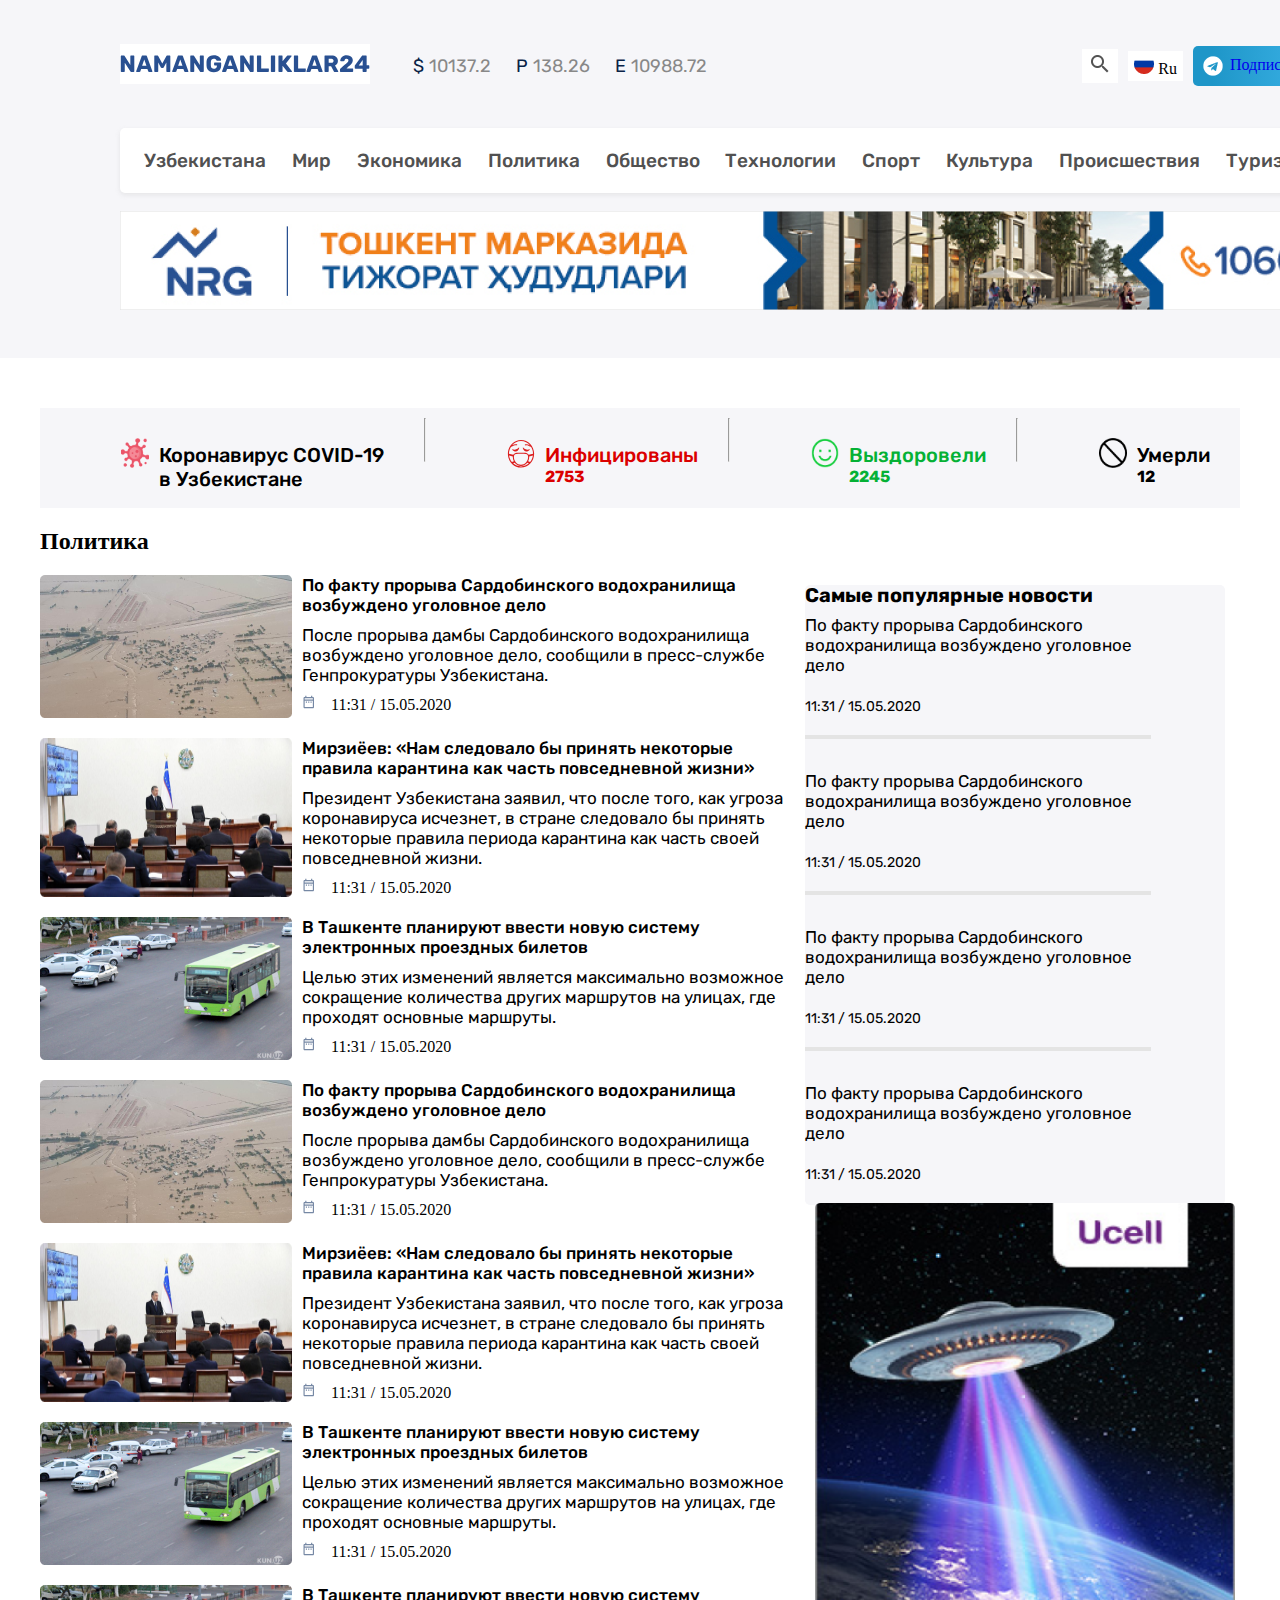
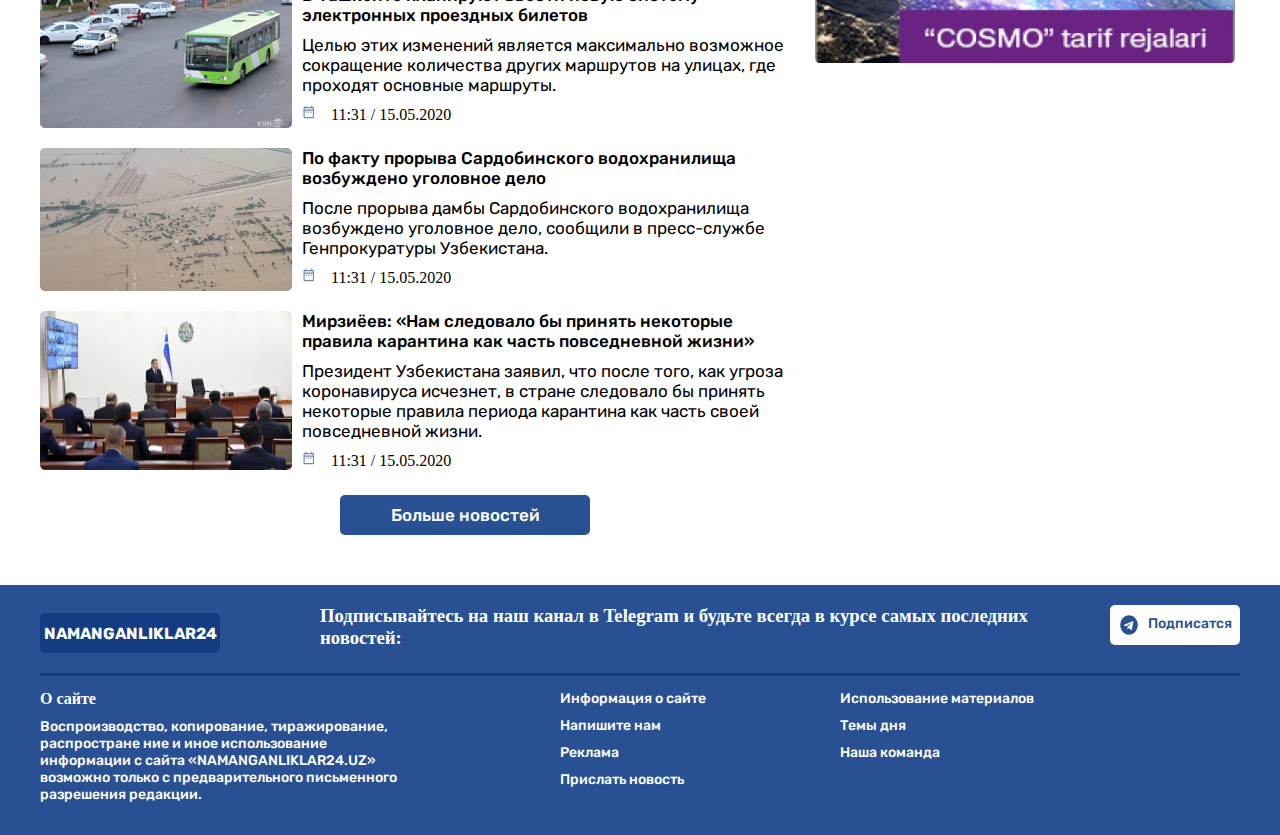
<file: pages/Namanganliklar2-list.html>
<!DOCTYPE html>
<html lang="en">
  <head>
    <meta charset="UTF-8" />
    <meta http-equiv="X-UA-Compatible" content="IE=edge" />
    <meta name="viewport" content="width=device-width, initial-scale=1.0" />
    <link rel="preconnect" href="https://fonts.googleapis.com" />
    <link rel="preconnect" href="https://fonts.gstatic.com" crossorigin />
    <link
      href="https://fonts.googleapis.com/css2?family=Rubik:wght@400;500&display=swap"
      rel="stylesheet"
    />
    <link rel="stylesheet" href="../css/Namanganliklar2-list.css" />
    <title>List</title>
  </head>
  <body>
    <header class="header">
      <div class="container">
        <div class="header-top">
          <ul class="currency-list">
            <li>
              <img class="logo" src="../images/logo.svg" alt="namanganliklar" />
            </li>
            <li class="currency-item">
              <p>$</p>
              10137.2
            </li>
            <li class="currency-item">
              <p>P</p>
              138.26
            </li>
            <li class="currency-item">
              <p>E</p>
              10988.72
            </li>
          </ul>
          <div class="buttons">
            <div class="search">
              <img src="../images/lupa.png" alt="lupa" />
            </div>
            <div class="language">
              <img src="../images/flag.png" alt="language icons" />
              Ru
            </div>
            <div class="btn">
              <img src="../images/Telegram.png" alt="telegram" />
              <span>
                <a href="../pages/Namanganliklar4-list.html" target="_blank">
                  Подписатся
                </a></span
              >
            </div>
          </div>
        </div>
        <navbar class="navbar">
          <div class="navbar-list">
            <a class="navbar-item" href="../pages/index.html" target="_blank"
              >Узбекистана</a
            >
            <a
              class="navbar-item"
              href="../pages/Namanganliklar3-list.html"
              target="_blank"
              >Мир</a
            >
            <a
              class="navbar-item"
              href="../pages/Namanganliklar4-list.html"
              target="_blank"
              >Экономика</a
            >
            <a class="navbar-item" href="" target="_blank">Политика</a>
            <a class="navbar-item">Общество</a>
            <a class="navbar-item">Технологии</a>
            <a class="navbar-item">Спорт</a>
            <a class="navbar-item">Культура</a>
            <a class="navbar-item">Происшествия</a>
            <a class="navbar-item">Туризм</a>
          </div>
        </navbar>
        <div class="header-banner">
          <img src="../images/nrg-banner.png" alt="Toshkent banner" />
        </div>
      </div>
    </header>
    <div class="container">
      <div class="information">
        <div class="inf-table">
          <img class="inf-img" src="../images/virus.png" alt="virus" />
          <div class="information-text-1">
            <p>Коронавирус COVID-19 в Узбекистане</p>
          </div>
        </div>
        <hr />
        <div class="inf-table">
          <img class="inf-img" src="../images/mask.svg" alt="mask" />
          <div class="information-text-2">
            <p>Инфицированы</p>
            <strong>2753</strong>
          </div>
        </div>
        <hr />
        <div class="inf-table">
          <img class="inf-img" src="../images/cil_smile.png" alt="cil_smile" />
          <div class="information-text-3">
            <p>Выздоровели</p>
            <strong>2245</strong>
          </div>
        </div>
        <hr />
        <div class="inf-table">
          <img class="inf-img" src="../images/circle.png" alt="circleclass " />
          <div class="information-text-4">
            <p>Умерли</p>
            <strong>12</strong>
          </div>
        </div>
      </div>
    </div>
    <div class="container">
      <div class="paragraph">
        <h2>Политика</h2>
      </div>
    </div>

    <div class="container">
      <div class="main">
        <div class="main-table">
          <div class="main-img">
            <img src="../images/sard.png" alt="sardoba" />
            <div class="main-img-title">
              <h2>
                По факту прорыва Сардобинского водохранилища возбуждено
                уголовное дело
              </h2>
              <p>
                После прорыва дамбы Сардобинского водохранилища возбуждено
                уголовное дело, сообщили в пресс-службе Генпрокуратуры
                Узбекистана.
              </p>
              <span>
                <img
                  src="../images/calendar.svg"
                  alt="calendar"
                  width="15"
                  height="15"
                />
                11:31 / 15.05.2020
              </span>
            </div>
          </div>

          <div class="main-img">
            <img src="../images/meeting.png" alt="meeting" />
            <div class="main-img-title">
              <h2>
                Мирзиёев: «Нам следовало бы принять некоторые правила карантина
                как часть повседневной жизни»
              </h2>
              <p>
                Президент Узбекистана заявил, что после того, как угроза
                коронавируса исчезнет, в стране следовало бы принять некоторые
                правила периода карантина как часть своей повседневной жизни.
              </p>
              <span>
                <img
                  src="../images/calendar.svg"
                  alt="calendar"
                  width="15"
                  height="15"
                />
                11:31 / 15.05.2020
              </span>
            </div>
          </div>

          <div class="main-img">
            <img src="../images/bus.png" alt="bus" />
            <div class="main-img-title">
              <h2>
                B Ташкенте планируют ввести новую систему электронных проездных
                билетов
              </h2>
              <p>
                Целью этих изменений является максимально возможное сокращение
                количества других маршрутов на улицах, где проходят основные
                маршруты.
              </p>
              <span>
                <img
                  src="../images/calendar.svg"
                  alt="calendar"
                  width="15"
                  height="15"
                />
                11:31 / 15.05.2020
              </span>
            </div>
          </div>
          <div class="main-img">
            <img src="../images/sard.png" alt="sardoba" />
            <div class="main-img-title">
              <h2>
                По факту прорыва Сардобинского водохранилища возбуждено
                уголовное дело
              </h2>
              <p>
                После прорыва дамбы Сардобинского водохранилища возбуждено
                уголовное дело, сообщили в пресс-службе Генпрокуратуры
                Узбекистана.
              </p>
              <span>
                <img
                  src="../images/calendar.svg"
                  alt="calendar"
                  width="15"
                  height="15"
                />
                11:31 / 15.05.2020
              </span>
            </div>
          </div>
          <div class="main-img">
            <img src="../images/meeting.png" alt="meeting" />
            <div class="main-img-title">
              <h2>
                Мирзиёев: «Нам следовало бы принять некоторые правила карантина
                как часть повседневной жизни»
              </h2>
              <p>
                Президент Узбекистана заявил, что после того, как угроза
                коронавируса исчезнет, в стране следовало бы принять некоторые
                правила периода карантина как часть своей повседневной жизни.
              </p>
              <span>
                <img
                  src="../images/calendar.svg"
                  alt="calendar"
                  width="15"
                  height="15"
                />
                11:31 / 15.05.2020
              </span>
            </div>
          </div>
          <div class="main-img">
            <img src="../images/bus.png" alt="bus" />
            <div class="main-img-title">
              <h2>
                B Ташкенте планируют ввести новую систему электронных проездных
                билетов
              </h2>
              <p>
                Целью этих изменений является максимально возможное сокращение
                количества других маршрутов на улицах, где проходят основные
                маршруты.
              </p>
              <span>
                <img
                  src="../images/calendar.svg"
                  alt="calendar"
                  width="15"
                  height="15"
                />
                11:31 / 15.05.2020
              </span>
            </div>
          </div>

          <div class="main-img">
            <img src="../images/bus.png" alt="bus" />
            <div class="main-img-title">
              <h2>
                B Ташкенте планируют ввести новую систему электронных проездных
                билетов
              </h2>
              <p>
                Целью этих изменений является максимально возможное сокращение
                количества других маршрутов на улицах, где проходят основные
                маршруты.
              </p>
              <span>
                <img
                  src="../images/calendar.svg"
                  alt="calendar"
                  width="15"
                  height="15"
                />
                11:31 / 15.05.2020
              </span>
            </div>
          </div>

          <div class="main-img">
            <img src="../images/sard.png" alt="sardoba" />
            <div class="main-img-title">
              <h2>
                По факту прорыва Сардобинского водохранилища возбуждено
                уголовное дело
              </h2>
              <p>
                После прорыва дамбы Сардобинского водохранилища возбуждено
                уголовное дело, сообщили в пресс-службе Генпрокуратуры
                Узбекистана.
              </p>
              <span>
                <img
                  src="../images/calendar.svg"
                  alt="calendar"
                  width="15"
                  height="15"
                />
                11:31 / 15.05.2020
              </span>
            </div>
          </div>

          <div class="main-img">
            <img src="../images/meeting.png" alt="meeting" />
            <div class="main-img-title">
              <h2>
                Мирзиёев: «Нам следовало бы принять некоторые правила карантина
                как часть повседневной жизни»
              </h2>
              <p>
                Президент Узбекистана заявил, что после того, как угроза
                коронавируса исчезнет, в стране следовало бы принять некоторые
                правила периода карантина как часть своей повседневной жизни.
              </p>
              <span>
                <img
                  src="../images/calendar.svg"
                  alt="calendar"
                  width="15"
                  height="15"
                />
                11:31 / 15.05.2020
              </span>
            </div>
          </div>

          <a class="news" href="Больше новостей">Больше новостей</a>
        </div>
        <div class="main-article">
          <div class="main-article-text">
            <h3 id="новости">Caмыe популярные новости</h3>
            <p>
              По факту прорыва Сардобинского водохранилища возбуждено уголовное
              дело
            </p>
            <span>11:31 / 15.05.2020</span>
            <img src="../images/Rectangle 27.png" alt="line" />
            <p>
              По факту прорыва Сардобинского водохранилища возбуждено уголовное
              дело
            </p>
            <span>11:31 / 15.05.2020</span>
            <img src="../images/Rectangle 27.png" alt="line" />
            <p>
              По факту прорыва Сардобинского водохранилища возбуждено уголовное
              дело
            </p>
            <span>11:31 / 15.05.2020</span>
            <img src="../images/Rectangle 27.png" alt="line" />
            <p>
              По факту прорыва Сардобинского водохранилища возбуждено уголовное
              дело
            </p>
            <span>11:31 / 15.05.2020</span>
            <img
              class="ucell"
              src="../images/Ucell.png"
              alt=""
              width="420"
              height="460"
            />
          </div>
        </div>
      </div>
    </div>
    <div class="footor">
      <div class="container">
        <div class="footor-header">
          <a class="footor-img">
            <span>NAMANGANLIKLAR24</span>
          </a>
          <h3>
            Подписывайтесь на наш канал в Telegram и будьте всегда в курсе самых
            последних новостей:
          </h3>

          <a class="podpisatsiya">
            <img src="../images/black_telegram.png" alt="telegram" />
            <p>Подписатся</p>
          </a>
        </div>
        <img class="footor-line" src="../images/line footor.png" alt="" />
        <div class="footor-div">
          <div class="footor-div-text-1">
            <h4>O сайте</h4>
            <p>
              Воспроизводство, копирование, тиражирование, распростране ние и
              иное использование информации c сайта «NAMANGANLIKLAR24.UZ»
              возможно только c предварительного письменного разрешения
              редакции.
            </p>
          </div>

          <div class="footor-div-text-2">
            <h4>Информация o сайте</h4>
            <h4>Напишите нам</h4>
            <h4>Реклама</h4>
            <h4>Прислать новость</h4>
          </div>
          <div class="footor-div-text-3">
            <h4>Использование материалов</h4>
            <h4>Темы дня</h4>
            <h4>Наша команда</h4>
          </div>
        </div>
      </div>
    </div>
  </body>
</html>
</file>
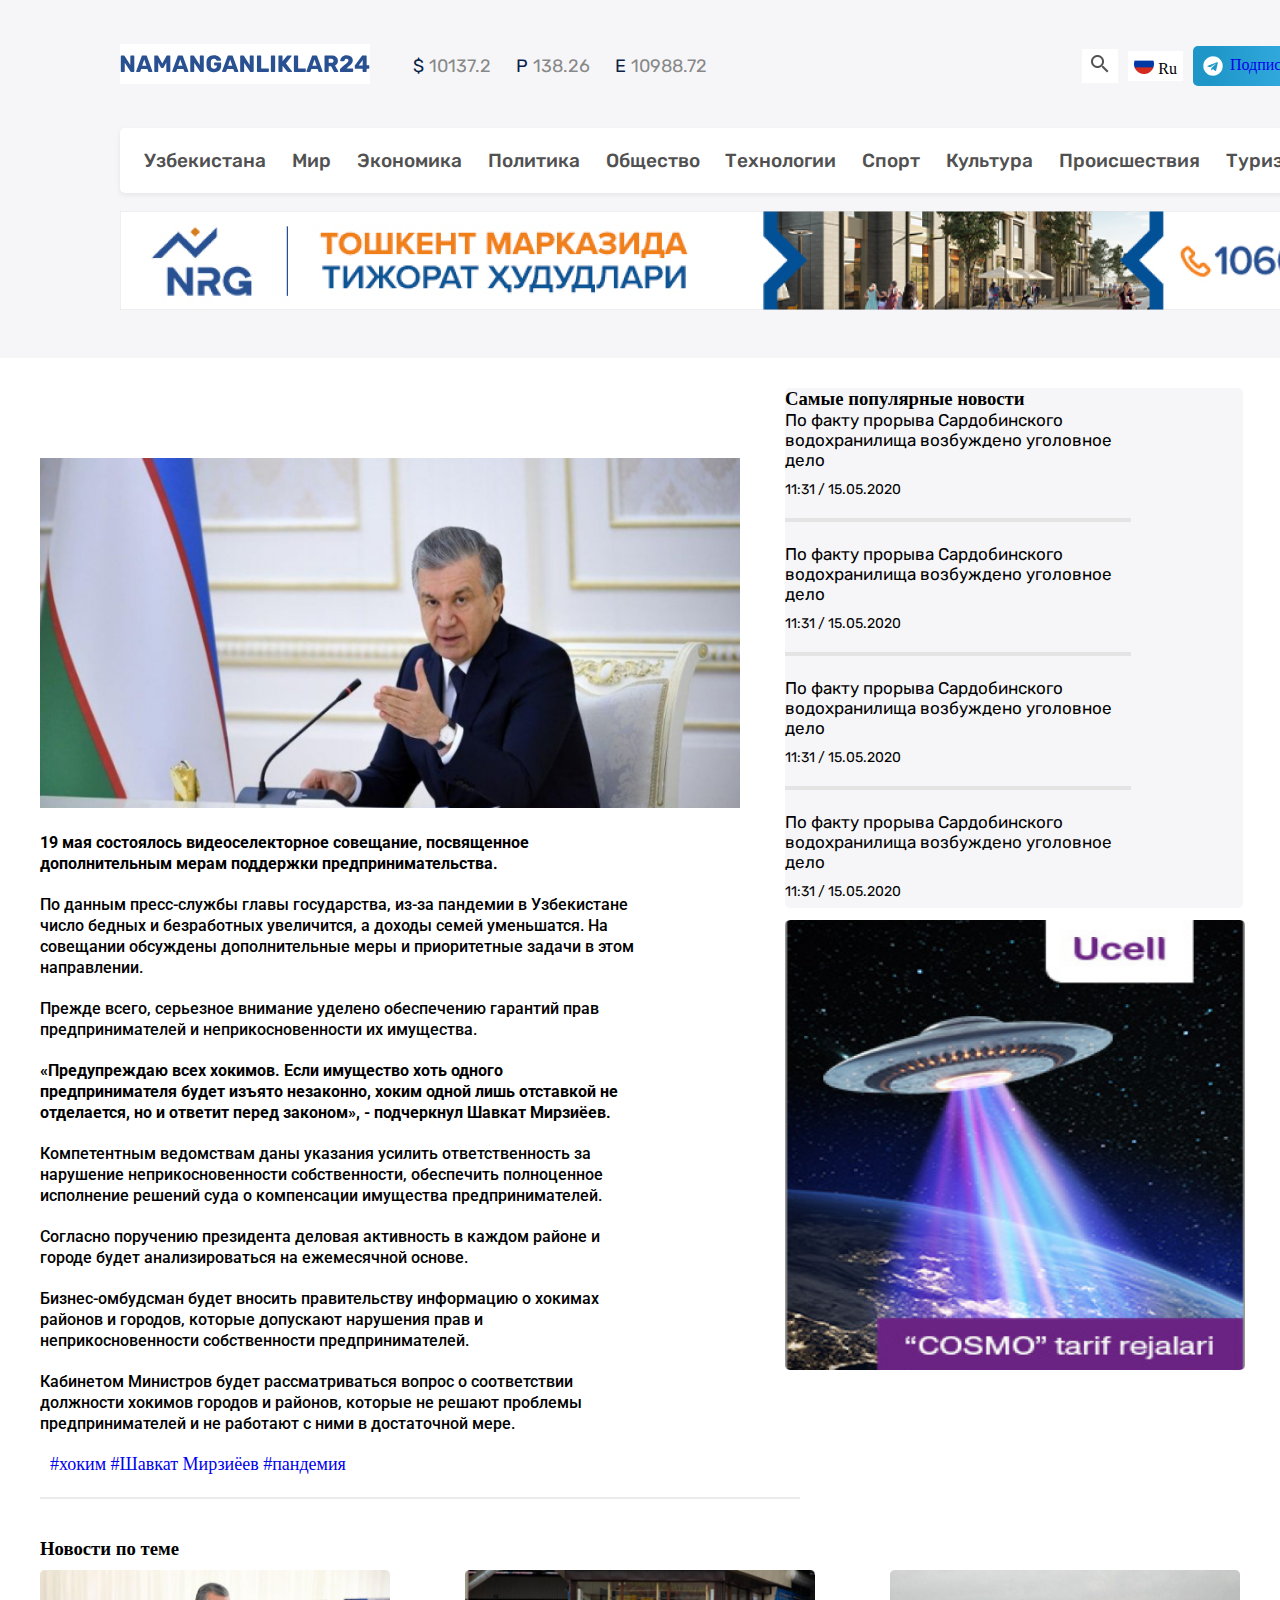
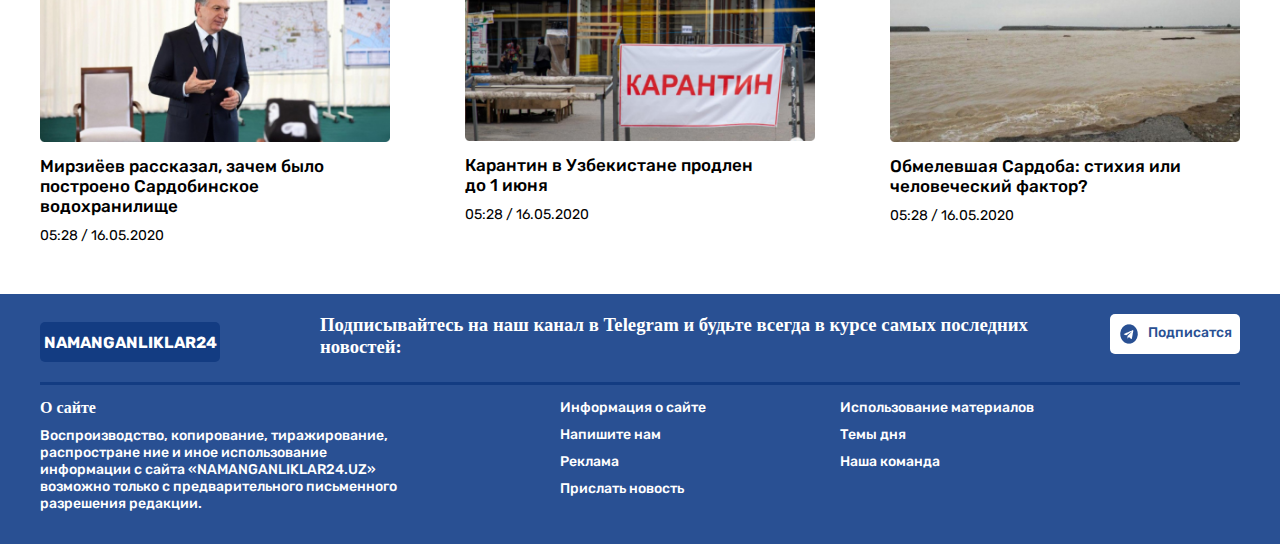
<file: pages/Namanganliklar3-list.html>
<!DOCTYPE html>
<html lang="en">
  <head>
    <meta charset="UTF-8" />
    <meta http-equiv="X-UA-Compatible" content="IE=edge" />
    <meta name="viewport" content="width=device-width, initial-scale=1.0" />
    <link rel="preconnect" href="https://fonts.googleapis.com" />
    <link rel="preconnect" href="https://fonts.gstatic.com" crossorigin />
    <link
      href="https://fonts.googleapis.com/css2?family=Rubik:wght@400;500&display=swap"
      rel="stylesheet"
    />
    <link rel="stylesheet" href="../css/Namanganliklar3-list.css" />
    <title>Article</title>
  </head>
  <body>
    <header class="header">
      <div class="container">
        <div class="header-top">
          <ul class="currency-list">
            <li>
              <img class="logo" src="../images/logo.svg" alt="namanganliklar" />
            </li>
            <li class="currency-item">
              <p>$</p>
              10137.2
            </li>
            <li class="currency-item">
              <p>P</p>
              138.26
            </li>
            <li class="currency-item">
              <p>E</p>
              10988.72
            </li>
          </ul>
          <div class="buttons">
            <div class="search">
              <img src="../images/lupa.png" alt="lupa" />
            </div>
            <div class="language">
              <img src="../images/flag.png" alt="language icons" />
              Ru
            </div>
            <div class="btn">
              <img src="../images/Telegram.png" alt="telegram" />
              <span>
                <a href="../pages/Namanganliklar4-list.html" target="_blank">
                  Подписатся</a
                ></span
              >
            </div>
          </div>
        </div>
        <navbar class="navbar">
          <div class="navbar-list">
            <a class="navbar-item" href="../pages/index.html" target="_blank"
              >Узбекистана</a
            >
            <a
              class="navbar-item"
              href="../pages/Namanganliklar2-list.html"
              target="_blank"
              >Мир</a
            >
            <a
              class="navbar-item"
              >Экономика</a
            >
            <a class="navbar-item">Политика</a>
            <a class="navbar-item">Общество</a>
            <a class="navbar-item">Технологии</a>
            <a class="navbar-item">Спорт</a>
            <a class="navbar-item">Культура</a>
            <a class="navbar-item">Происшествия</a>
            <a class="navbar-item">Туризм</a>
          </div>
        </navbar>
        <div class="header-banner">
          <img src="../images/nrg-banner.png" alt="Toshkent banner" />
        </div>
      </div>
    </header>
    <div class="main">
      <div class="container">
        <div class="main-table">
          <div class="prezident-img">
            <img
              src="../images/Prezident SH.M.M"
              alt=""
              width="700"
              height="350"
            />
            <p class="main-table-p">
              <strong>
                19 мая состоялось видеоселекторное совещание, посвященное
                дополнительным мерам поддержки предпринимательства.
              </strong>
            </p>
            <p>
              По данным пресс-службы главы государства, из-за пандемии в
              Узбекистане число бедных и безработных увеличится, a доходы семей
              уменьшатся. Ha совещании обсуждены дополнительные меры и
              приоритетные задачи в этом направлении.
            </p>
            <p>
              Прежде всего, серьезное внимание уделено обеспечению гарантий прав
              предпринимателей и неприкосновенности их имущества.
            </p>
            <p>
              <strong>
                «Предупреждаю всех хокимов. Если имущество хоть одного
                предпринимателя будет изъято незаконно, хоким одной лишь
                отставкой не отделается, но и ответит перед законом», -
                подчеркнул Шавкат Мирзиёев.
              </strong>
            </p>
            <p>
              Компетентным ведомствам даны указания усилить ответственность за
              нарушение неприкосновенности собственности, обеспечить полноценное
              исполнение решений суда o компенсации имущества предпринимателей.
            </p>
            <p>
              Согласно поручению президента деловая активность в каждом районе и
              городе будет анализироваться на ежемесячной основе.
            </p>
            <p>
              Бизнес-омбудсман будет вносить правительству информацию o хокимах
              районов и городов, которые допускают нарушения прав и
              неприкосновенности собственности предпринимателей.
            </p>
            <p>
              Кабинетом Министров будет рассматриваться вопрос o соответствии
              должности хокимов городов и районов, которые не решают проблемы
              предпринимателей и не работают c ними в достаточной мере.
            </p>
            <div class="a">
              <a href="#хоким">#хоким</a>
              <a href="#Шавкат Мирзиёев">#Шавкат Мирзиёев</a>
              <a href="#пандемия"> #пандемия</a>
            </div>
            <img src="../images/line footor top.png" alt="" width="760" />
          </div>

          <div class="main-article">
            <div class="main-article-text">
              <h3 id="новости">Caмыe популярные новости</h3>
              <p>
                По факту прорыва Сардобинского водохранилища возбуждено
                уголовное дело
              </p>
              <span>11:31 / 15.05.2020</span>
              <img src="../images/Rectangle 27.png" alt="line" />
              <p>
                По факту прорыва Сардобинского водохранилища возбуждено
                уголовное дело
              </p>
              <span>11:31 / 15.05.2020</span>
              <img src="../images/Rectangle 27.png" alt="line" />
              <p>
                По факту прорыва Сардобинского водохранилища возбуждено
                уголовное дело
              </p>
              <span>11:31 / 15.05.2020</span>
              <img src="../images/Rectangle 27.png" alt="line" />
              <p>
                По факту прорыва Сардобинского водохранилища возбуждено
                уголовное дело
              </p>
              <span>11:31 / 15.05.2020</span>
              <img
                class="ucell"
                src="../images/Ucell.png"
                alt=""
                width="460"
                height="450"
              />
            </div>
          </div>
        </div>
      </div>
    </div>
    <div class="waist">
      <div class="container">
        <div class="abc">
          <div class="paragraph">
            <h3>Новости по теме</h3>
          </div>
          <div class="Новости-по-теме">
            <div class="meeting">
              <img src="../images/Prezident in meeting.png" alt="" width="350" />
              <h4>
                Мирзиёев рассказал, зачем было построено Сардобинское
                водохранилище
              </h4>
              <span>05:28 / 16.05.2020</span>
            </div>
            <div class="meeting">
              <img src="../images/karantin.png" alt="" width="350" />
              <h4>Карантин в Узбекистане продлен до 1 июня</h4>
              <span>05:28 / 16.05.2020</span>
            </div>

            <div class="meeting">
              <img src="../images/sardoba.jpg" alt="" width="350" />
              <h4>Обмелевшая Сардоба: стихия или человеческий фактор?</h4>
              <span>05:28 / 16.05.2020</span>
            </div>
          </div>
        </div>
      </div>
    </div>

    <div class="footor">
      <div class="container">
        <div class="footor-header">
          <a class="footor-img">
            <span>NAMANGANLIKLAR24</span>
          </a>
          <h3>
            Подписывайтесь на наш канал в Telegram и будьте всегда в курсе самых
            последних новостей:
          </h3>

          <a class="podpisatsiya">
            <img src="../images/black_telegram.png" alt="telegram" />
            <p>Подписатся</p>
          </a>
        </div>
        <img class="footor-line" src="../images/line footor.png" alt="" />
        <div class="footor-div">
          <div class="footor-div-text-1">
            <h4>O сайте</h4>
            <p>
              Воспроизводство, копирование, тиражирование, распростране ние и
              иное использование информации c сайта «NAMANGANLIKLAR24.UZ»
              возможно только c предварительного письменного разрешения
              редакции.
            </p>
          </div>

          <div class="footor-div-text-2">
            <h4>Информация o сайте</h4>
            <h4>Напишите нам</h4>
            <h4>Реклама</h4>
            <h4>Прислать новость</h4>
          </div>
          <div class="footor-div-text-3">
            <h4>Использование материалов</h4>
            <h4>Темы дня</h4>
            <h4>Наша команда</h4>
          </div>
        </div>
      </div>
    </div>
  </body>
</html>
</file>
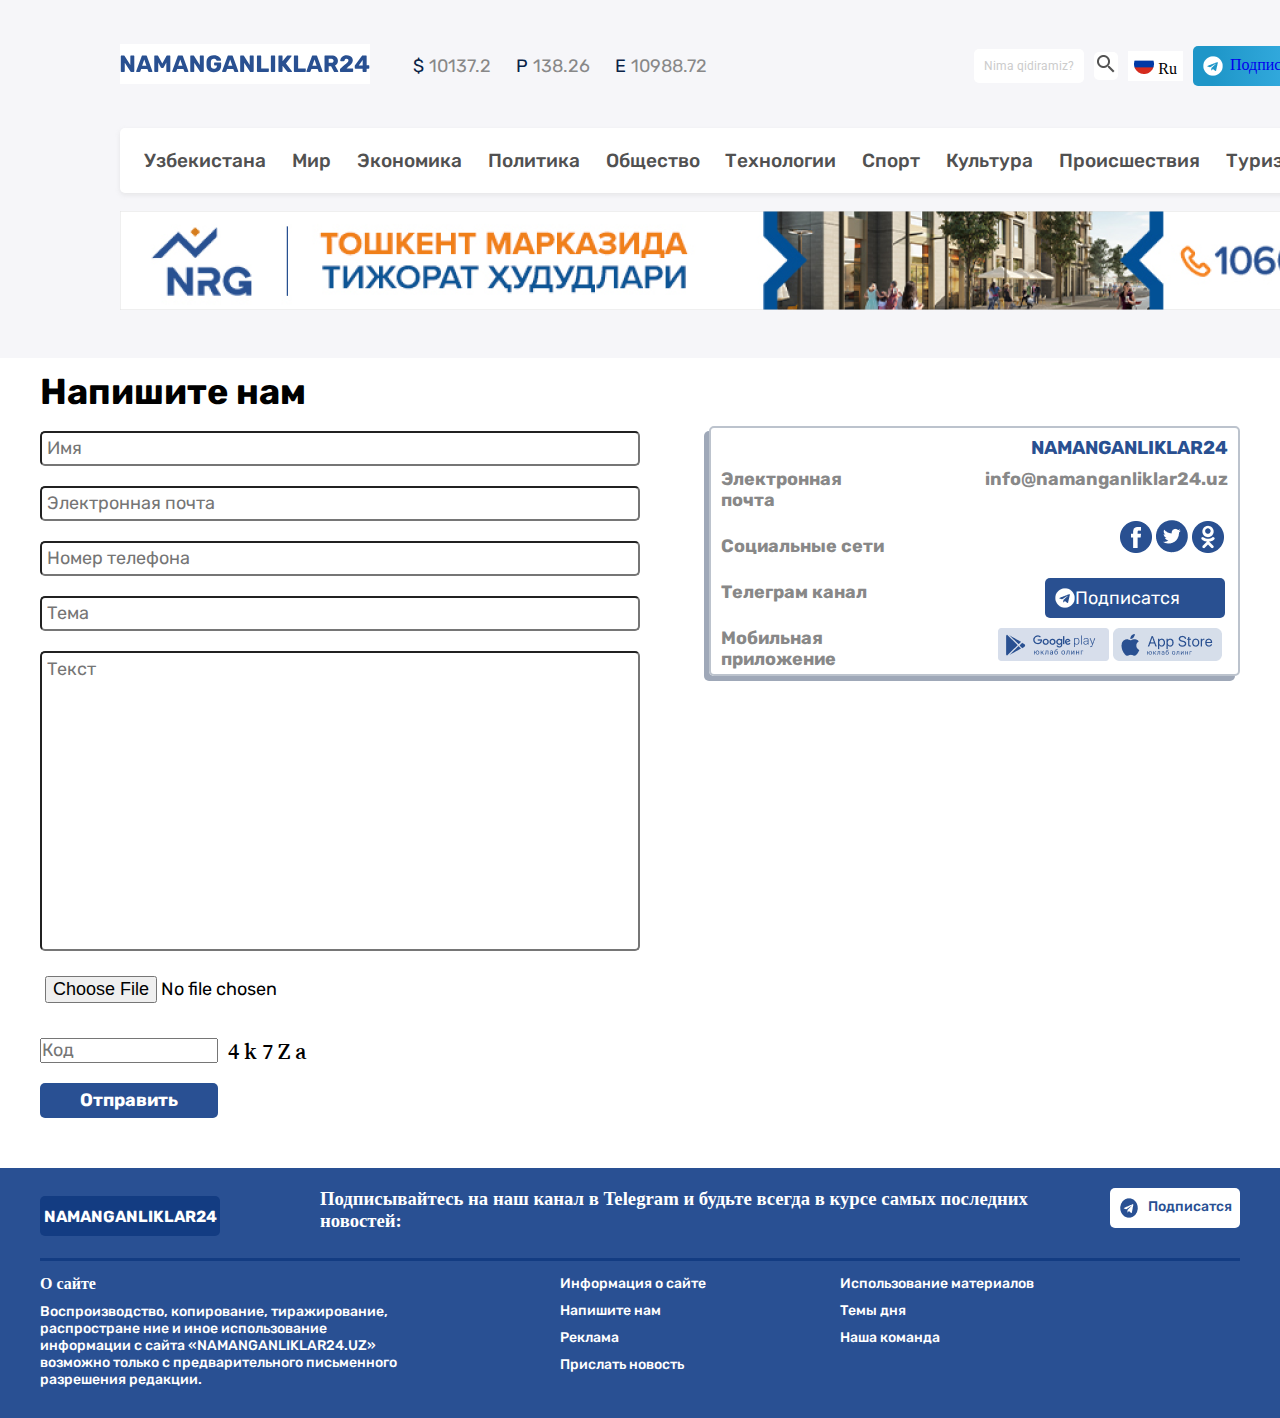
<file: pages/Namanganliklar4-list.html>
<!DOCTYPE html>
<html lang="en">
  <head>
    <meta charset="UTF-8" />
    <meta http-equiv="X-UA-Compatible" content="IE=edge" />
    <meta name="viewport" content="width=device-width, initial-scale=1.0" />
    <link rel="stylesheet" href="../css/Namanganliklar4-list.css" />
    <title>Contact</title>
  </head>
  <body>
    <header class="header">
      <div class="container">
        <div class="header-top">
          <ul class="currency-list">
            <li>
              <img class="logo" src="../images/logo.svg" alt="namanganliklar" />
            </li>

            <li class="currency-item">
              <p>$</p>
              10137.2
            </li>

            <li class="currency-item">
              <p>P</p>
              138.26
            </li>
            <li class="currency-item">
              <p>E</p>
              10988.72
            </li>
          </ul>
          <div class="buttons">
            <div class="search-text">
              <p>Nima qidiramiz?</p>
            </div>
            <div class="search">
              <img src="../images/lupa.png" alt="lupa" />
            </div>
            <div class="language">
              <img src="../images/flag.png" alt="language icons" />
              Ru
            </div>
            <div class="btn">
              <img src="../images/Telegram.png" alt="telegram" />
              <span>
                <a href="../pages/Namanganliklar4-list.html" target="_blank">
                  Подписатся</a
                ></span
              >
            </div>
          </div>
        </div>
        <navbar class="navbar">
          <div class="navbar-list">
            <a class="navbar-item" href="../pages/index.html" target="_blank"
              >Узбекистана</a
            >
            <a
              class="navbar-item"
              href="../pages/Namanganliklar2-list.html"
              target="_blank"
              >Мир</a
            >
            <a
              class="navbar-item"
              href="../pages/Namanganliklar3-list.html"
              target="_blank"
              >Экономика</a
            >

            <a class="navbar-item">Политика</a>
            <a class="navbar-item">Общество</a>
            <a class="navbar-item">Технологии</a>
            <a class="navbar-item">Спорт</a>
            <a class="navbar-item">Культура</a>
            <a class="navbar-item">Происшествия</a>
            <a class="navbar-item">Туризм</a>
          </div>
        </navbar>
        <div class="header-banner">
          <img src="../images/nrg-banner.png" alt="Toshkent banner" />
        </div>
      </div>
    </header>
    <div class="main">
      <div class="container">
        <div class="paragraph">
          <h2>Напишите нам</h2>
        </div>
        <div class="main-data">
          <form method="post" action="">
            <input class="main-data-input" type="text" placeholder="Имя" />

            <input
              class="main-data-input"
              type="email"
              placeholder="Электронная почта"
            />

            <input
              class="main-data-input"
              type="number"
              placeholder="Номер телефона"
              min="0"
            />

            <input class="main-data-input" type="text" placeholder="Тема" />
            <input
              class="main-data-input Text"
              type="text"
              placeholder="Текст"
            />

            <input
              class="main-data-input"
              type="file"
              placeholder="Прикрепить файл"
            />

            <div class="main-data-input-4k">
              <input
                class="main-data-input-1"
                type="password"
                placeholder="Код"
              />
              <h3>4 k 7 Z a</h3>
            </div>
            <button class="Отправить">Отправить</button>
          </form>
          <div class="main-data-link">
            <h3 class="N24">NAMANGANLIKLAR24</h3>
            <div class="main-data-table">
              <div class="main-data-inf">
                <h4>Электронная почта</h4>
                <h4>Социальные сети</h4>
                <h4>Телеграм канал</h4>
                <h4>Мобильная приложение</h4>
              </div>
              <div class="main-data-icon">
                <h4>info@namanganliklar24.uz</h4>
                <div class="icons-page">
                  <img src="../images/facebook-r 1.png" alt="facebook" />
                  <img src="../images/twitter-r 1.png" alt="twitter" />
                  <img src="../images/odnoklasnik-r 1.png" alt="odnoklasnik" />
                </div>
                <a class="podpisatsiya-1">
                  <img src="../images/Telegram.png" alt="telegram" />
                  <p>Подписатся</p>
                </a>
                <div class="google-app">
                  <img src="../images/googlePlay-grey.png" alt="googleplay" />
                  <img src="../images/appleStore-grey.png" alt="applestore" />
                </div>
              </div>
            </div>
          </div>
        </div>
      </div>
    </div>

    <div class="footor">
      <div class="container">
        <div class="footor-header">
          <a class="footor-img">
            <span>NAMANGANLIKLAR24</span>
          </a>
          <h3>
            Подписывайтесь на наш канал в Telegram и будьте всегда в курсе самых
            последних новостей:
          </h3>

          <a class="podpisatsiya">
            <img src="../images/black_telegram.png" alt="telegram" />
            <p>Подписатся</p>
          </a>
        </div>
        <img class="footor-line" src="../images/line footor.png" alt="" />
        <div class="footor-div">
          <div class="footor-div-text-1">
            <h4>O сайте</h4>
            <p>
              Воспроизводство, копирование, тиражирование, распростране ние и
              иное использование информации c сайта «NAMANGANLIKLAR24.UZ»
              возможно только c предварительного письменного разрешения
              редакции.
            </p>
          </div>

          <div class="footor-div-text-2">
            <h4>Информация o сайте</h4>
            <h4>Напишите нам</h4>
            <h4>Реклама</h4>
            <h4>Прислать новость</h4>
          </div>
          <div class="footor-div-text-3">
            <h4>Использование материалов</h4>
            <h4>Темы дня</h4>
            <h4>Наша команда</h4>
          </div>
        </div>
      </div>
    </div>
  </body>
</html>
</file>
<file: css/Namanganliklar2-list.css>
@import url("https://fonts.googleapis.com/css2?family=Roboto:ital,wght@0,500;1,500&family=Rubik&display=swap");
@import url("https://fonts.googleapis.com/css2?family=Roboto:ital,wght@0,500;1,500&family=Rubik:wght@500&display=swap");
@import url("https://fonts.googleapis.com/css2?family=Roboto:ital,wght@0,500;1,500&family=Rubik:wght@700&display=swap");
@import url("https://fonts.googleapis.com/css2?family=Roboto:ital,wght@0,500;1,500&family=Rubik&family=Song+Myung&display=swap");
* {
  box-sizing: border-box;
  margin: 0;
  padding: 0;
  list-style: none;
  text-decoration: none;
}

.container {
  width: 1200px;
  margin: 0 auto;
}
.header {
  padding: 44px 120px;
  background-color: #f6f6f9;
}

.header-top {
  display: flex;
  align-items: center;
  justify-content: space-between;
}
.currency-list {
  display: flex;
  align-items: center;
  gap: 25px;
}
.currency-item {
  display: flex;
  font-family: "Rubik";
  font-style: normal;
  font-weight: 400;
  font-size: 18px;
  line-height: 21px;
  color: #888888;
}
.currency-item p {
  color: #092247;
  margin-right: 5px;
}
.logo {
  background-color: #ffffff;
  width: 250px;
  height: 40px;
  margin-right: 18px;
}
.buttons {
  display: flex;
  align-items: center;
  gap: 10px;
}
.search,
.language {
  background-color: #fff;
  padding: 3px 6px;
}
.btn {
  background: linear-gradient(90deg, #1e96c8 15.07%, #37aee2 85.96%);
  border-radius: 5px;
  display: flex;
  padding: 10px;
}
.btn img {
  margin-right: 7px;
}
.navbar-list {
  margin-top: 40px;
  display: flex;
  justify-content: space-between;
  background-color: #fff;
  box-shadow: 0px 2px 5px rgba(159, 159, 159, 0.19);
  border-radius: 5px;
  padding: 21px 24px;
  gap: 10px;
}
.navbar-item {
  font-family: "Rubik";
  font-style: normal;
  font-weight: 500;
  font-size: 19px;
  line-height: 23px;

  color: #515151;
}
.header-banner {
  margin-top: 18px;
}
.header-banner img {
  width: 100%;
}

.information {
  display: flex;
  justify-content: space-between;
  width: 1200px;
  height: 100px;
  margin-top: 50px;
  margin-bottom: 20px;
  background-color: #f6f6f9;
}
.inf-table {
  display: flex;
  margin: 10px;
  padding: 10px 20px 0 71px;
}
.inf-table p {
  font-family: "Rubik";
  font-style: normal;
  font-weight: 500;
  font-size: 20px;
  line-height: 24px;
}
.inf-img {
  width: 28px;
  height: 30px;
  margin-top: 10px;
  margin-right: 10px;
}
.information-text-1 {
  vertical-align: middle;
  margin-top: 15px;
  font-family: "Rubik";
  font-style: normal;
  font-weight: 500;
  font-size: 16px;
  line-height: 20px;
  color: #000000;
}
.information-text-2 {
  vertical-align: middle;
  margin-top: 15px;
  font-family: "Rubik";
  font-style: normal;
  font-weight: 500;
  font-size: 16px;
  line-height: 20px;
  color: #db0000;
}
.information-text-3 {
  vertical-align: middle;
  margin-top: 15px;
  font-family: "Rubik";
  font-style: normal;
  font-weight: 500;
  font-size: 16px;
  line-height: 20px;
  color: #05b135;
}
.number {
  color: #000;
}
.information-text-4 {
  vertical-align: middle;
  margin-top: 15px;
  font-family: "Rubik";
  font-style: normal;
  font-weight: 500;
  font-size: 16px;
  line-height: 20px;

  color: #000000;
}
hr {
  background-color: rgba(255, 0, 0, 1);
  width: 2px;
  height: 44px;
  margin-top: 10px;
}
.hero {
  display: flex;
  flex-wrap: wrap;
  justify-content: space-between;
}
.hero-img {
  margin-top: 20px;
  margin: 10px;
}
.hero-h {
  width: 350px;
  margin-top: 10px;
  margin-bottom: 10px;
}
.Article {
  display: flex;
  height: 80px;
  background: rgba(239, 186, 84, 0.18);
  font-family: "Rubik";
  font-style: normal;
  font-weight: 500;
  font-size: 20px;
  line-height: 24px;
  margin-top: 50px;
  margin-bottom: 50px;
}
.Article-img {
  margin-left: 35px;
  margin-top: 25px;
}
.Article-p {
  margin-top: 20px;
  margin-left: 20px;
}
.Включит {
  text-align: center;
  width: 350px;
  padding: 5px;
  border-radius: 5px;
  margin-top: 20px;
  margin-bottom: 20px;
  margin-left: 350px;
  margin-right: 30px;
  background: linear-gradient(
    90deg,
    #fe5c28 0%,
    rgba(255, 139, 54, 0.9) 88.43%
  );
  color: #fff;
}
.paragraph {
  display: flex;
  justify-content: space-between;
}
.main {
  display: flex;
}
.main-img-title h2 {
  font-family: "Rubik";
  font-style: normal;
  font-weight: 500;
  font-size: 17px;
  line-height: 20px;
}
.main-img-title p {
  font-family: "Rubik";
  font-style: normal;
  font-weight: 400;
  font-size: 17px;
  line-height: 20px;
}
.новости {
  font-family: 'Rubik';
font-style: normal;
font-weight: 500;
font-size: 17px;
line-height: 20px;
}
.main-img {
  display: flex;
  width: 750px;
  margin-top: 20px;
}
.main-img img {
  margin-right: 10px;
}
.main-img p {
  margin-top: 10px;
  margin-bottom: 10px;
}
.news {
  display: flex;
  justify-content: center;
  align-items: center;
  font-family: "Rubik";
  font-style: normal;
  font-weight: 500;
  font-size: 17px;
  line-height: 20px;
  width: 250px;
  height: 40px;
  border-radius: 5px;
  margin-top: 25px;
  margin-left: 300px;
  background-color: #295093;
  color: #fff;
}
.main-article {
  margin-top: 15px;
}

.main-article-text {
  font-family: "Rubik";
  font-style: normal;
  font-weight: 400;
  font-size: 17px;
  line-height: 20px;
  margin: 15px;
  width: 420px;
  height: 620px;
  background: #f6f6f9;
  border-radius: 5px;
}
.main-article-text p {
  width: 350px;
  margin-top: 10px;
  margin-bottom: 20px;
}
.main-article-text img {
  margin-top: 20px;
  margin-bottom: 18px;
}
.ucell {
  margin-left: 10px;
}
.main-article-text span{
  font-family: 'Rubik';
font-style: normal;
font-weight: 400;
font-size: 14px;
line-height: 17px;
}

.footor {
  margin-top: 50px;
  background-color: #295093;
  color: #fff;
  width: 100%;
  height: 250px;
}
.footor-header {
  display: flex;
  padding-top: 20px;
}
.footor-header span {
  display: flex;
  justify-content: center;
  align-items: center;
  vertical-align: middle;
  font-family: "Rubik";
  font-style: normal;
  font-weight: 700;
  font-size: 16px;
  line-height: 19px;
  margin-right: 100px;
  margin-top: 8px;
  color: white;
  width: 180px;
  height: 40px;
  background: #133c82;
  border-radius: 5px;
}
.footor-img {
  color: #fff;
}
.footor-img h3 {
  font-family: "Rubik";
  font-style: normal;
  font-weight: 500;
  font-size: 14px;
  line-height: 17px;
}
.podpisatsiya {
  display: flex;
  background-color: #fff;
  color: #295093;
  vertical-align: middle;
  width: 130px;
  height: 40px;
  border-radius: 5px;
  padding: 10px;
  margin-left: 60px;
}
.podpisatsiya p {
  font-family: "Rubik";
  font-style: normal;
  font-weight: 500;
  font-size: 14px;
  line-height: 17px;
  margin-left: 10px;
}
.footor-line {
  margin-top: 20px;
  margin-bottom: 10px;
}
.footor-div {
  display: flex;
}
.footor-div h4 {
  margin-bottom: 10px;
}
.footor-div-text {
  margin-top: 50px;
  padding-bottom: 50px;
}
.footor-div-text-1 {
  width: 360px;
}
.footor-div-text-1 p {
  font-family: "Rubik";
  font-style: normal;
  font-weight: 500;
  font-size: 14px;
  line-height: 17px;
}
.footor-div-text-2 {
  width: 160px;
  margin-left: 160px;
  margin-right: 120px;
}
.footor-div-text-2 h4 {
  font-family: "Rubik";
  font-style: normal;
  font-weight: 500;
  font-size: 14px;
  line-height: 17px;
}
.footor-div-text-3 {
  width: 220px;
}
.footor-div-text-3 h4 {
  font-family: "Rubik";
  font-style: normal;
  font-weight: 500;
  font-size: 14px;
  line-height: 17px;
}
</file>
<file: css/Namanganliklar3-list.css>
@import url("https://fonts.googleapis.com/css2?family=Roboto:ital,wght@0,500;1,500&display=swap");
@import url("https://fonts.googleapis.com/css2?family=Roboto:ital,wght@0,500;1,500&family=Rubik&display=swap");
@import url("https://fonts.googleapis.com/css2?family=Roboto:ital,wght@0,500;1,500&family=Rubik:wght@500&display=swap");
@import url("https://fonts.googleapis.com/css2?family=Roboto:ital,wght@0,500;1,500&family=Rubik:wght@700&display=swap");
@import url("https://fonts.googleapis.com/css2?family=Roboto:ital,wght@0,500;1,500&family=Rubik&family=Song+Myung&display=swap");
* {
  box-sizing: border-box;
  margin: 0;
  padding: 0;
  list-style: none;
  text-decoration: none;
}
.container {
  width: 1200px;
  margin: 0 auto;
}
.header {
  padding: 44px 120px;
  background-color: #f6f6f9;
}
.header-top {
  display: flex;
  align-items: center;
  justify-content: space-between;
}
.currency-list {
  display: flex;
  align-items: center;
  gap: 25px;
}
.currency-item {
  display: flex;
  font-family: "Rubik";
  font-style: normal;
  font-weight: 400;
  font-size: 18px;
  line-height: 21px;
  color: #888888;
}
.currency-item p {
  color: #092247;
  margin-right: 5px;
}
.logo {
  background-color: #ffffff;
  width: 250px;
  height: 40px;
  margin-right: 18px;
}
.buttons {
  display: flex;
  align-items: center;
  gap: 10px;
}
.search,
.language {
  background-color: #fff;
  padding: 3px 6px;
}
.btn {
  background: linear-gradient(90deg, #1e96c8 15.07%, #37aee2 85.96%);
  border-radius: 5px;
  display: flex;
  padding: 10px;
}
.btn img {
  margin-right: 7px;
}
.navbar-list {
  margin-top: 40px;
  display: flex;
  justify-content: space-between;
  background-color: #fff;
  box-shadow: 0px 2px 5px rgba(159, 159, 159, 0.19);
  border-radius: 5px;
  padding: 21px 24px;
  gap: 10px;
}
.navbar-item {
  font-family: "Rubik";
  font-style: normal;
  font-weight: 500;
  font-size: 19px;
  line-height: 23px;
  color: #515151;
}
.header-banner {
  margin-top: 18px;
}
.header-banner img {
  width: 100%;
}

.main {
  display: flex;
}
.prezident-img {
  width: 600px;
  height: 1080px;
  margin-top: 100px;
  margin-right: 130px;
}
.prezident-img p {
  font-family: "Roboto";
  font-style: normal;
  font-weight: 500;
  font-size: 16px;
  line-height: 21px;
  margin-bottom: 20px;
}
.main-table-p {
  font-family: "Roboto";
  font-style: normal;
  font-weight: 500;
  font-size: 18px;
  line-height: 21px;
  margin-top: 20px;
  font-size: 24px;
  line-height: 21px;
}
.main-table {
  display: flex;
}

.a {
  margin-top: 30px;
  margin-bottom: 50px;
  margin: 10px;
  font-size: 18px;
}
.новости {
  font-family: "Rubik";
  font-style: normal;
  font-weight: 500;
  font-size: 20px;
  line-height: 24px;
}
.main-article {
  margin-top: 15px;
}
.main-article-text {
  margin: 15px;
  margin-bottom: 20px;
  width: 458px;
  height: 520px;
  border-radius: 5px;
  background: #f6f6f9;
}
.main-article-text p {
  font-family: "Rubik";
  font-style: normal;
  font-weight: 400;
  font-size: 17px;
  line-height: 20px;
  width: 350px;
  margin-bottom: 10px;
}
.main-article-text span {
  font-family: "Rubik";
  font-style: normal;
  font-weight: 400;
  font-size: 14px;
  line-height: 17px;
}
.main-article-text img {
  margin-top: 20px;
  margin-bottom: 18px;
}
.Новости-по-теме {
  display: flex;
  justify-content: space-between;
  width: 1150px;
}

.meeting {
  width: 300px;
  margin-top: 10px;
}
.meeting h4 {
  font-family: "Rubik";
  font-style: normal;
  font-weight: 500;
  font-size: 17px;
  line-height: 20px;
  margin-top: 10px;
  margin-bottom: 10px;
}
.meeting span {
  font-family: "Rubik";
  font-style: normal;
  font-weight: 400;
  font-size: 14px;
  line-height: 17px;
}
.footor {
  margin-top: 50px;
  background-color: #295093;
  color: #fff;
  width: 100%;
  height: 250px;
}
.footor-header {
  display: flex;
  padding-top: 20px;
}
.footor-header span {
  display: flex;
  justify-content: center;
  align-items: center;
  vertical-align: middle;
  font-family: "Rubik";
  font-style: normal;
  font-weight: 700;
  font-size: 16px;
  line-height: 19px;
  margin-right: 100px;
  margin-top: 8px;
  color: white;
  width: 180px;
  height: 40px;
  background: #133c82;
  border-radius: 5px;
}
.footor-img {
  color: #fff;
}
.footor-img h3 {
  font-family: "Rubik";
  font-style: normal;
  font-weight: 500;
  font-size: 14px;
  line-height: 17px;
}
.podpisatsiya {
  display: flex;
  background-color: #fff;
  color: #295093;
  vertical-align: middle;
  width: 130px;
  height: 40px;
  border-radius: 5px;
  padding: 10px;
  margin-left: 60px;
}
.podpisatsiya p {
  font-family: "Rubik";
  font-style: normal;
  font-weight: 500;
  font-size: 14px;
  line-height: 17px;
  margin-left: 10px;
}
.footor-line {
  margin-top: 20px;
  margin-bottom: 10px;
}
.footor-div {
  display: flex;
}
.footor-div h4 {
  margin-bottom: 10px;
}
.footor-div-text {
  margin-top: 50px;
  padding-bottom: 50px;
}
.footor-div-text-1 {
  width: 360px;
}
.footor-div-text-1 p {
  font-family: "Rubik";
  font-style: normal;
  font-weight: 500;
  font-size: 14px;
  line-height: 17px;
}
.footor-div-text-2 {
  width: 160px;
  margin-left: 160px;
  margin-right: 120px;
}
.footor-div-text-2 h4 {
  font-family: "Rubik";
  font-style: normal;
  font-weight: 500;
  font-size: 14px;
  line-height: 17px;
}
.footor-div-text-3 {
  width: 220px;
}
.footor-div-text-3 h4 {
  font-family: "Rubik";
  font-style: normal;
  font-weight: 500;
  font-size: 14px;
  line-height: 17px;
}
</file>
<file: css/Namanganliklar4-list.css>
@import url("https://fonts.googleapis.com/css2?family=Roboto:ital,wght@0,500;1,500&family=Rubik&display=swap");
@import url("https://fonts.googleapis.com/css2?family=Roboto:ital,wght@0,500;1,500&family=Rubik:wght@500&display=swap");
@import url("https://fonts.googleapis.com/css2?family=Roboto:ital,wght@0,500;1,500&family=Rubik:wght@700&display=swap");
@import url("https://fonts.googleapis.com/css2?family=Roboto:ital,wght@0,500;1,500&family=Rubik&family=Song+Myung&display=swap");
* {
  box-sizing: border-box;
  margin: 0;
  padding: 0;
  list-style: none;
  text-decoration: none;
}
.container {
  width: 1200px;
  margin: 0 auto;
}
.header {
  padding: 44px 120px;
  background-color: #f6f6f9;
}
.header-top {
  display: flex;
  align-items: center;
  justify-content: space-between;
}
.currency-list {
  display: flex;
  align-items: center;
  gap: 25px;
}
.currency-item {
  display: flex;
  font-family: "Rubik";
  font-style: normal;
  font-weight: 400;
  font-size: 18px;
  line-height: 21px;
  color: #888888;
}
.currency-item p {
  color: #092247;
  margin-right: 5px;
}
.logo {
  background-color: #ffffff;
  width: 250px;
  height: 40px;
  margin-right: 18px;
}
.buttons {
  display: flex;
  align-items: center;
  gap: 10px;
}
.search-text {
  background: #ffffff;
  border-radius: 5px;
  padding: 10px;
  font-family: "Roboto";
  font-style: normal;
  font-weight: 400;
  font-size: 12px;
  line-height: 14px;
  color: #cccccc;
}
.search {
  background: #ffffff;
  border-radius: 5px;
}
.language {
  background-color: #fff;
  padding: 3px 6px;
}
.btn {
  background: linear-gradient(90deg, #1e96c8 15.07%, #37aee2 85.96%);
  border-radius: 5px;
  display: flex;
  padding: 10px;
}
.btn img {
  margin-right: 7px;
}
.navbar-list {
  margin-top: 40px;
  display: flex;
  justify-content: space-between;
  background-color: #fff;
  box-shadow: 0px 2px 5px rgba(159, 159, 159, 0.19);
  border-radius: 5px;
  padding: 21px 24px;
  gap: 10px;
}
.navbar-item {
  font-family: "Rubik";
  font-style: normal;
  font-weight: 500;
  font-size: 19px;
  line-height: 23px;
  color: #515151;
}
.header-banner {
  margin-top: 18px;
}
.header-banner img {
  width: 100%;
}
.paragraph {
  font-family: "Rubik";
  font-style: normal;
  font-weight: 500;
  font-size: 24px;
  line-height: 28px;
  margin: 20px 0;
}
.main-data {
  display: flex;
  justify-content: space-between;
}
.main-data-table {
  font-family: "Rubik";
  font-style: normal;
  font-weight: 400;
  font-size: 18px;
  line-height: 21px;
  color: #888888;
}
.main-data-input {
  font-family: "Rubik";
  font-style: normal;
  font-weight: 400;
  font-size: 18px;
  line-height: 21px;
  margin-bottom: 15px;
  margin-top: 5px;
  width: 600px;
  padding: 5px;
  border-radius: 5px;
}
.main-data-input-1 {
  font-family: "Rubik";
  font-style: normal;
  font-weight: 400;
  font-size: 18px;
  line-height: 21px;
  margin-bottom: 20px;
  width: 178px;
  margin-top: 15px;
}
.Text {
  height: 300px;
  padding-bottom: 270px;
}
.main-data-input-4k {
  display: flex;
  vertical-align: middle;
}
.main-data-input-4k h3 {
  font-family: "Song Myung";
  font-style: normal;
  font-weight: 400;
  font-size: 23px;
  line-height: 15px;
  margin-left: 10px;
  margin-top: 20px;
}
.Отправить {
  font-family: "Rubik";
  font-style: normal;
  font-weight: 700;
  font-size: 18px;
  line-height: 21px;
  background: #295093;
  color: #fff;
  border: 2px solid rgba(40, 81, 147, 0.54);
  border-radius: 5px;
  padding: 5px 38px;
}
.main-data-link {
  border: 2px solid #bcc3cd;
  box-shadow: -5px 5px #9fa8b8;
  border-radius: 5px;
  height: 250px;
  padding: 10px;
  font-family: "Rubik";
  font-style: normal;
  font-weight: 400;
  font-size: 16px;
  line-height: 21px;
}
.main-data-table {
  display: flex;
  margin-top: 10px;
}
.N24 {
  margin-left: 310px;
  font-family: "Rubik";
  font-style: normal;
  font-weight: 700;
  color: #295091;
}
.main-data-inf h4 {
  margin-bottom: 25px;
  margin-right: 50px;
}
.main-data-icon h4 {
  margin-left: 45px;
}
.icons-page {
  padding-left: 180px;
}
.icons-page img {
  margin-top: 30px;
  margin-bottom: 20px;
}
.podpisatsiya-1 {
  display: flex;
  background-color: #295091;
  color: #fff;
  vertical-align: middle;
  width: 180px;
  height: 40px;
  border-radius: 5px;
  padding: 10px;
  margin-left: 105px;
  margin-bottom: 10px;
}

.podpisatsiya {
  display: flex;
  background-color: #295091;
  color: #fff;
  vertical-align: middle;
  width: 130px;
  height: 40px;
  border-radius: 5px;
  padding: 10px;
  margin-left: 110px;
  margin-bottom: 10px;
}
.podpisatsiya h2 {
  margin-left: 10px;
}
.google-app {
  margin-left: 58px;
}
.footor {
  margin-top: 50px;
  background-color: #295093;
  color: #fff;
  width: 100%;
  height: 250px;
}
.footor-header {
  display: flex;
  padding-top: 20px;
}
.footor-header span {
  display: flex;
  justify-content: center;
  align-items: center;
  vertical-align: middle;
  font-family: "Rubik";
  font-style: normal;
  font-weight: 700;
  font-size: 16px;
  line-height: 19px;
  margin-right: 100px;
  margin-top: 8px;
  color: white;
  width: 180px;
  height: 40px;
  background: #133c82;
  border-radius: 5px;
}
.footor-img {
  color: #fff;
}
.footor-img h3 {
  font-family: "Rubik";
  font-style: normal;
  font-weight: 500;
  font-size: 14px;
  line-height: 17px;
}
.podpisatsiya {
  display: flex;
  background-color: #fff;
  color: #295093;
  vertical-align: middle;
  width: 130px;
  height: 40px;
  border-radius: 5px;
  padding: 10px;
  margin-left: 60px;
}
.podpisatsiya p {
  font-family: "Rubik";
  font-style: normal;
  font-weight: 500;
  font-size: 14px;
  line-height: 17px;
  margin-left: 10px;
}
.footor-line {
  margin-top: 20px;
  margin-bottom: 10px;
}
.footor-div {
  display: flex;
}
.footor-div h4 {
  margin-bottom: 10px;
}
.footor-div-text {
  margin-top: 50px;
  padding-bottom: 50px;
}
.footor-div-text-1 {
  width: 360px;
}
.footor-div-text-1 p {
  font-family: "Rubik";
  font-style: normal;
  font-weight: 500;
  font-size: 14px;
  line-height: 17px;
}
.footor-div-text-2 {
  width: 160px;
  margin-left: 160px;
  margin-right: 120px;
}
.footor-div-text-2 h4 {
  font-family: "Rubik";
  font-style: normal;
  font-weight: 500;
  font-size: 14px;
  line-height: 17px;
}
.footor-div-text-3 {
  width: 220px;
}
.footor-div-text-3 h4 {
  font-family: "Rubik";
  font-style: normal;
  font-weight: 500;
  font-size: 14px;
  line-height: 17px;
}
</file>
